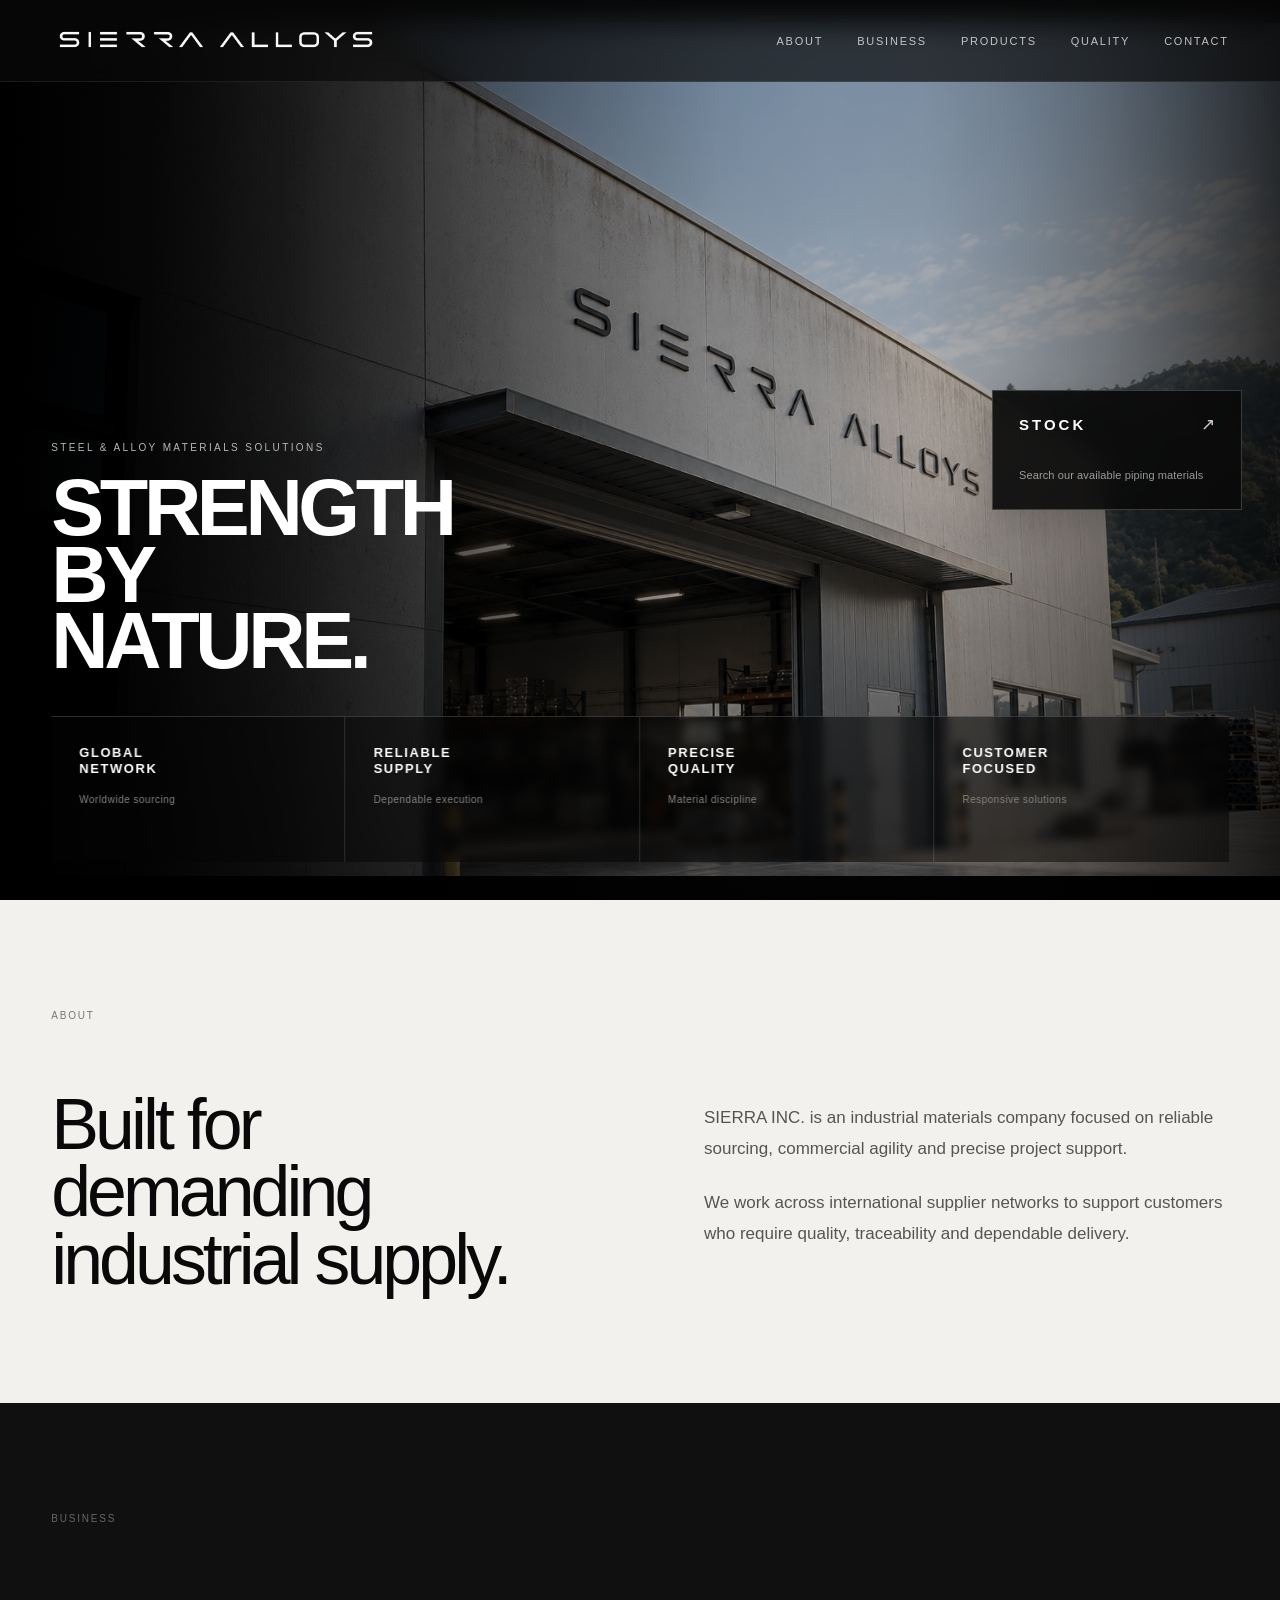
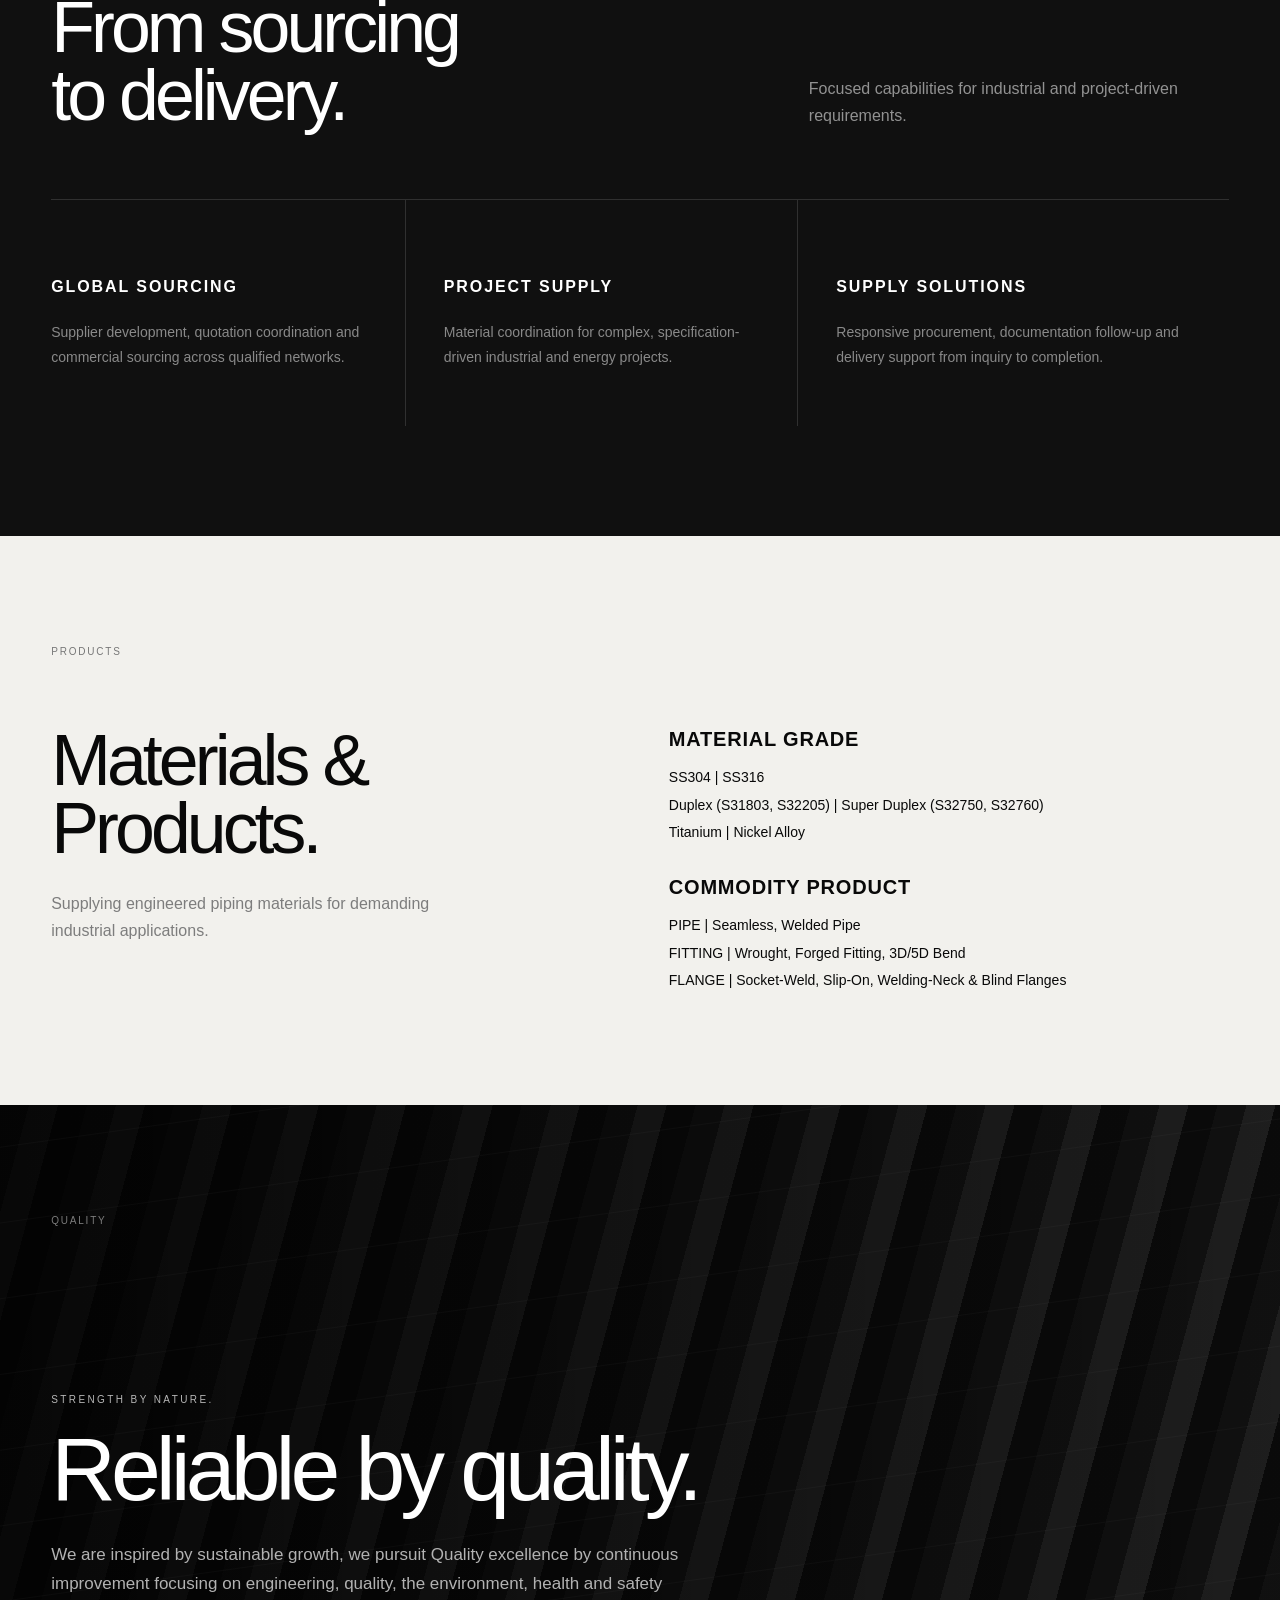
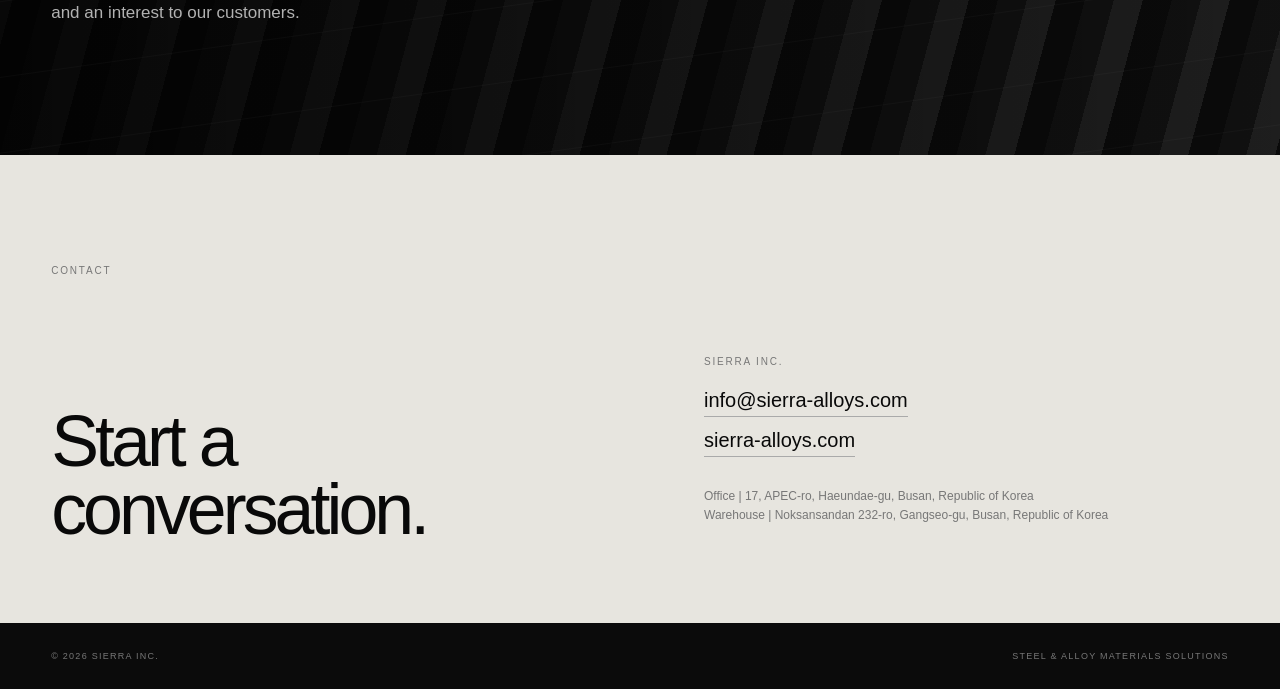
<file: index.html>
<!doctype html>
<html lang="en">

<head>
  <meta charset="utf-8">

  <meta name="viewport"
        content="width=device-width, initial-scale=1">

  <meta name="description"
        content="SIERRA INC. — Steel & Alloy materials solutions.">

  <meta name="theme-color"
        content="#0a0a0a">

  <title>
    SIERRA ALLOYS | Steel & Alloy Materials Solutions
  </title>

  <link rel="stylesheet" href="./style.css">
</head>


<body>


<!-- ========================================
     HEADER
======================================== -->

<header class="site-header">

  <a class="brand"
     href="#top"
     aria-label="SIERRA ALLOYS home">

    <img
      src="assets/sierra%20logo%20web2.png"
      alt="SIERRA ALLOYS">

  </a>


  <button
    class="menu-toggle"
    aria-label="Open menu"
    aria-expanded="false">

    <span></span>
    <span></span>

  </button>


  <nav class="nav">

    <a href="#about">ABOUT</a>

    <a href="#business">BUSINESS</a>

    <a href="#products">PRODUCTS</a>

    <a href="#quality">QUALITY</a>

    <a href="#contact">CONTACT</a>

  </nav>

</header>



<main id="top">


<!-- ========================================
     HERO
======================================== -->

<section class="hero">


  <div class="hero-bg"></div>


  <div class="hero-content">

    <div class="hero-copy">

      <p class="eyebrow">
        STEEL &amp; ALLOY MATERIALS SOLUTIONS
      </p>


      <h1>
        STRENGTH<br>
        BY<br>
        NATURE.
      </h1>

    </div>

  </div>



  <!-- FEATURE STRIP -->

  <div class="feature-strip">


    <div>

      <strong>
        GLOBAL<br>
        NETWORK
      </strong>

      <small>
        Worldwide sourcing
      </small>

    </div>


    <div>

      <strong>
        RELIABLE<br>
        SUPPLY
      </strong>

      <small>
        Dependable execution
      </small>

    </div>


    <div>

      <strong>
        PRECISE<br>
        QUALITY
      </strong>

      <small>
        Material discipline
      </small>

    </div>


    <div>

      <strong>
        CUSTOMER<br>
        FOCUSED
      </strong>

      <small>
        Responsive solutions
      </small>

    </div>


  </div>


</section>



<!-- ========================================
     ABOUT
======================================== -->

<section
  class="section light"
  id="about">


  <div class="section-label">
    ABOUT
  </div>


  <div class="two-col">


    <h2>
      Built for demanding<br>
      industrial supply.
    </h2>


    <div class="body-copy">

      <p>
        SIERRA INC. is an industrial materials company
        focused on reliable sourcing, commercial agility
        and precise project support.
      </p>

      <p>
        We work across international supplier networks
        to support customers who require quality,
        traceability and dependable delivery.
      </p>

    </div>


  </div>


</section>



<!-- ========================================
     BUSINESS
======================================== -->

<section
  class="section dark"
  id="business">


  <div class="section-label">
    BUSINESS
  </div>


  <div class="section-head">


    <h2>
      From sourcing<br>
      to delivery.
    </h2>


    <p>
      Focused capabilities for industrial and
      project-driven requirements.
    </p>


  </div>



  <div class="cards">


    <article>

      <h3>
        GLOBAL SOURCING
      </h3>

      <p>
        Supplier development, quotation coordination
        and commercial sourcing across qualified networks.
      </p>

    </article>



    <article>

      <h3>
        PROJECT SUPPLY
      </h3>

      <p>
        Material coordination for complex,
        specification-driven industrial and energy projects.
      </p>

    </article>



    <article>

      <h3>
        SUPPLY SOLUTIONS
      </h3>

      <p>
        Responsive procurement, documentation follow-up
        and delivery support from inquiry to completion.
      </p>

    </article>


  </div>


</section>



<!-- ========================================
     PRODUCTS
======================================== -->

<section
  class="section light"
  id="products">


  <div class="section-label">
    PRODUCTS
  </div>


  <div class="product-layout">


    <!-- LEFT -->

    <div>

      <h2>
        Materials &amp;<br>
        Products.
      </h2>

      <p class="muted">
        Supplying engineered piping materials
        for demanding industrial applications.
      </p>

    </div>



    <!-- RIGHT -->

    <div class="product-list">


      <div class="product-heading">

        <strong>
          MATERIAL GRADE
        </strong>

      </div>


      <div class="product-detail">

        <strong>
          SS304 | SS316
        </strong>

      </div>


      <div class="product-detail">

        <strong>
          Duplex (S31803, S32205) |
          Super Duplex (S32750, S32760)
        </strong>

      </div>


      <div class="product-detail">

        <strong>
          Titanium | Nickel Alloy
        </strong>

      </div>



      <div class="product-heading second-heading">

        <strong>
          COMMODITY PRODUCT
        </strong>

      </div>


      <div class="product-detail">

        <strong>
          PIPE | Seamless, Welded Pipe
        </strong>

      </div>


      <div class="product-detail">

        <strong>
          FITTING | Wrought, Forged Fitting,
          3D/5D Bend
        </strong>

      </div>


      <div class="product-detail">

        <strong>
          FLANGE | Socket-Weld, Slip-On,
          Welding-Neck &amp; Blind Flanges
        </strong>

      </div>


    </div>


  </div>


</section>



<!-- ========================================
     QUALITY
======================================== -->

<section
  class="section metal"
  id="quality">


  <div class="section-label">
    QUALITY
  </div>


  <div class="solution-copy">


    <p class="eyebrow">
      STRENGTH BY NATURE.
    </p>


    <h2>
      Reliable by quality.
    </h2>


    <p>
      We are inspired by sustainable growth,
      we pursuit Quality excellence by continuous
      improvement focusing on engineering, quality,
      the environment, health and safety and an
      interest to our customers.
    </p>


  </div>


</section>



<!-- ========================================
     CONTACT
======================================== -->

<section
  class="section contact"
  id="contact">


  <div class="section-label">
    CONTACT
  </div>


  <div class="contact-grid">


    <div>

      <h2>
        Start a<br>
        conversation.
      </h2>

    </div>


    <div class="contact-info">


      <p class="caption">
        SIERRA INC.
      </p>


      <a href="mailto:info@sierra-alloys.com">
        info@sierra-alloys.com
      </a>


      <a href="https://sierra-alloys.com">
        sierra-alloys.com
      </a>


      <p class="small">

        Office | 17, APEC-ro,
        Haeundae-gu, Busan,
        Republic of Korea

        <br>

        Warehouse | Noksansandan 232-ro,
        Gangseo-gu, Busan,
        Republic of Korea

      </p>


    </div>


  </div>


</section>


</main>



<!-- ========================================
     FLOATING STOCK
======================================== -->

<a href="stock.html" class="floating-stock">

  <div class="floating-stock-top">
    <span>STOCK</span>
    <span class="floating-stock-arrow">↗</span>
  </div>

  <span class="floating-stock-description">
    Search our available piping materials
  </span>

</a>



<!-- ========================================
     FOOTER
======================================== -->

<footer>

  <span>
    © 2026 SIERRA INC.
  </span>

  <span>
    STEEL &amp; ALLOY MATERIALS SOLUTIONS
  </span>

</footer>



<script src="./script.js"></script>


</body>

</html>
</file>
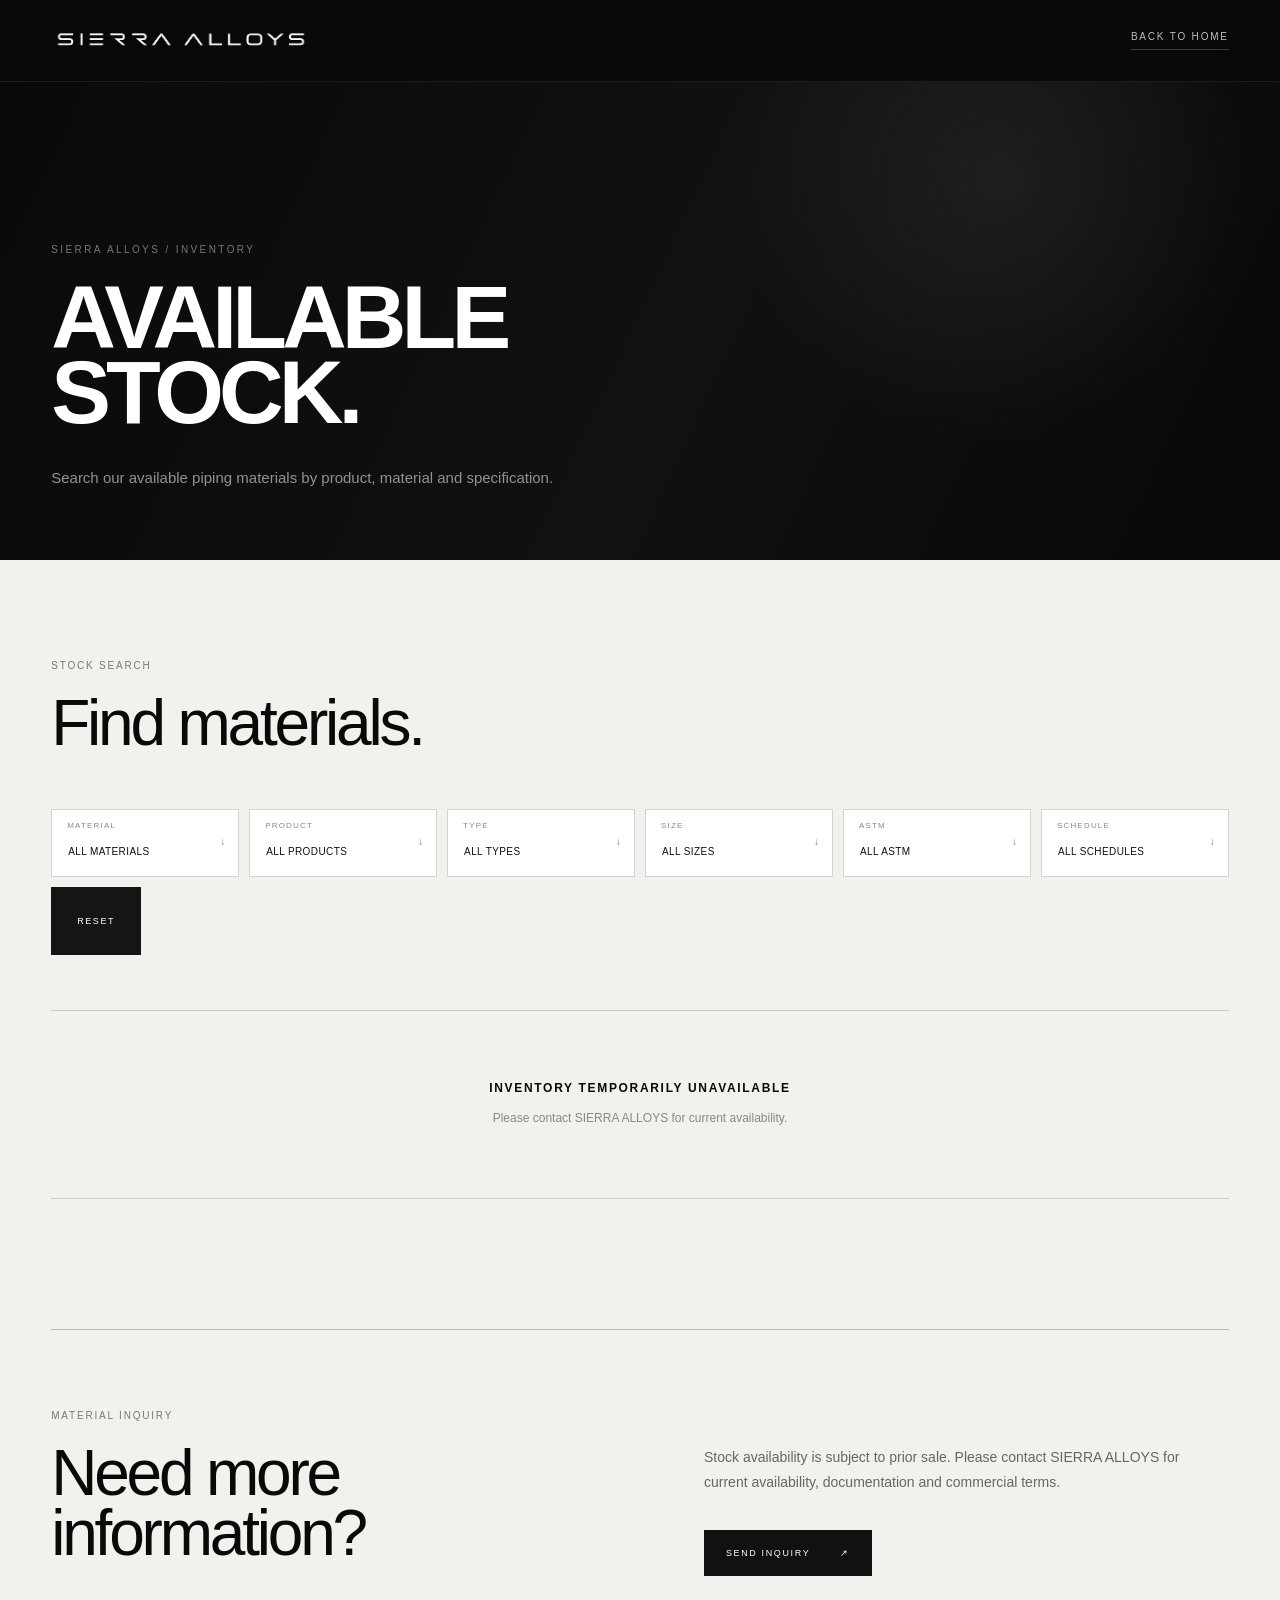
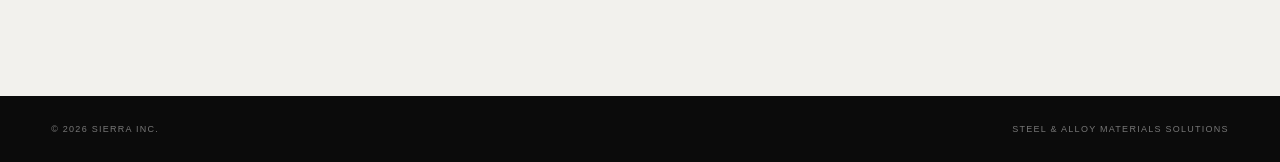
<file: stock.html>
<!doctype html>
<html lang="en">

<head>
  <meta charset="utf-8">

  <meta
    name="viewport"
    content="width=device-width, initial-scale=1"
  >

  <meta
    name="description"
    content="SIERRA ALLOYS — Available stock search."
  >

  <meta
    name="theme-color"
    content="#090909"
  >

  <title>Stock | SIERRA ALLOYS</title>

  <link
    rel="stylesheet"
    href="./stock.css?v=20260919-3"
  >
</head>


<body>


<!-- ========================================
     HEADER
======================================== -->

<header class="stock-header">

  <a
    class="stock-brand"
    href="./index.html"
    aria-label="SIERRA ALLOYS Home"
  >

    <img
      src="./assets/sierra%20logo%20web2.png"
      alt="SIERRA ALLOYS"
    >

  </a>


  <a
    class="back-link"
    href="./index.html"
  >
    BACK TO HOME
  </a>

</header>



<main>


<!-- ========================================
     HERO
======================================== -->

<section class="stock-hero">

  <div class="stock-hero-inner">

    <p class="hero-eyebrow">
      SIERRA ALLOYS / INVENTORY
    </p>


    <h1>
      AVAILABLE<br>
      STOCK.
    </h1>


    <p class="hero-intro">
      Search our available piping materials by
      product, material and specification.
    </p>

  </div>

</section>



<!-- ========================================
     STOCK SEARCH
======================================== -->

<section class="stock-section">

  <div class="stock-container">


    <!-- SEARCH HEADER -->

    <div class="search-head">

      <div>

        <p class="section-label">
          STOCK SEARCH
        </p>


        <h2>
          Find materials.
        </h2>

      </div>


      <div
        class="stock-count"
        id="stockCount"
        hidden
      >

        <span id="itemCount">
          0
        </span>


        <small>
          ITEMS FOUND
        </small>

      </div>

    </div>



    <!-- ========================================
         FILTERS
    ========================================= -->

    <div
      class="filters"
      id="stockFilters"
    >


      <!-- MATERIAL -->

      <div
        class="filter-group"
        id="materialGroup"
      >

        <label for="materialFilter">
          MATERIAL
        </label>


        <select id="materialFilter">

          <option value="">
            ALL MATERIALS
          </option>

        </select>

      </div>



      <!-- PRODUCT -->

      <div
        class="filter-group"
        id="productGroup"
      >

        <label for="productFilter">
          PRODUCT
        </label>


        <select id="productFilter">

          <option value="">
            ALL PRODUCTS
          </option>

        </select>

      </div>



      <!-- TYPE -->

      <div
        class="filter-group"
        id="typeGroup"
      >

        <label for="typeFilter">
          TYPE
        </label>


        <select id="typeFilter">

          <option value="">
            ALL TYPES
          </option>

        </select>

      </div>



      <!-- ITEM TYPE -->

      <div
        class="filter-group optional-filter"
        id="itemTypeGroup"
        hidden
      >

        <label for="itemTypeFilter">
          ITEM TYPE
        </label>


        <select id="itemTypeFilter">

          <option value="">
            ALL ITEM TYPES
          </option>

        </select>

      </div>



      <!-- SIZE 1 -->

      <div
        class="filter-group"
        id="size1Group"
      >

        <label
          for="size1Filter"
          id="size1Label"
        >
          SIZE
        </label>


        <select id="size1Filter">

          <option value="">
            ALL SIZES
          </option>

        </select>

      </div>



      <!-- SIZE 2 -->

      <div
        class="filter-group optional-filter"
        id="size2Group"
        hidden
      >

        <label for="size2Filter">
          SIZE 2
        </label>


        <select id="size2Filter">

          <option value="">
            ALL SIZE 2
          </option>

        </select>

      </div>



      <!-- ASTM -->

      <div
        class="filter-group"
        id="astmGroup"
      >

        <label for="astmFilter">
          ASTM
        </label>


        <select id="astmFilter">

          <option value="">
            ALL ASTM
          </option>

        </select>

      </div>



      <!-- SCH 1 -->

      <div
        class="filter-group"
        id="sch1Group"
      >

        <label
          for="sch1Filter"
          id="sch1Label"
        >
          SCHEDULE
        </label>


        <select id="sch1Filter">

          <option value="">
            ALL SCHEDULES
          </option>

        </select>

      </div>



      <!-- SCH 2 -->

      <div
        class="filter-group optional-filter"
        id="sch2Group"
        hidden
      >

        <label for="sch2Filter">
          SCH 2
        </label>


        <select id="sch2Filter">

          <option value="">
            ALL SCH 2
          </option>

        </select>

      </div>



      <!-- RATING -->

      <div
        class="filter-group optional-filter"
        id="ratingGroup"
        hidden
      >

        <label for="ratingFilter">
          RATING
        </label>


        <select id="ratingFilter">

          <option value="">
            ALL RATINGS
          </option>

        </select>

      </div>



      <!-- RESET -->

      <button
        class="reset-button"
        id="resetFilters"
        type="button"
      >
        RESET
      </button>


    </div>



    <!-- ========================================
         MESSAGE
    ========================================= -->

    <div
      class="no-result"
      id="noResults"
    >

      <strong id="noResultTitle">
        LOADING INVENTORY
      </strong>


      <p id="noResultText">
        Retrieving current stock availability.
      </p>

    </div>



    <!-- ========================================
         DESKTOP RESULTS
    ========================================= -->

    <div
      class="table-wrap"
      id="stockResults"
      hidden
    >

      <table class="stock-table">

        <thead>

          <tr>

            <th>PRODUCT</th>

            <th>TYPE</th>

            <th>ITEM</th>

            <th>MATERIAL</th>

            <th>ASTM</th>

            <th>GRADE / UNS</th>

            <th>SIZE</th>

            <th>SPECIFICATION</th>

            <th>STATUS</th>

          </tr>

        </thead>


        <tbody id="stockTableBody">
        </tbody>

      </table>

    </div>



    <!-- ========================================
         MOBILE RESULTS
    ========================================= -->

    <div
      class="stock-mobile"
      id="stockMobile"
      hidden
    >
    </div>



    <!-- ========================================
         CONTACT
    ========================================= -->

    <section class="stock-contact">

      <div>

        <p class="section-label">
          MATERIAL INQUIRY
        </p>


        <h2>
          Need more<br>
          information?
        </h2>

      </div>


      <div class="contact-right">

        <p>
          Stock availability is subject to prior sale.
          Please contact SIERRA ALLOYS for current availability,
          documentation and commercial terms.
        </p>


        <a
          href="mailto:info@sierra-alloys.com"
          class="inquiry-button"
        >

          SEND INQUIRY

          <span>
            ↗
          </span>

        </a>

      </div>

    </section>


  </div>

</section>


</main>



<!-- ========================================
     FOOTER
======================================== -->

<footer>

  <span>
    © 2026 SIERRA INC.
  </span>


  <span>
    STEEL &amp; ALLOY MATERIALS SOLUTIONS
  </span>

</footer>


<script src="./stock.js?v=20260919-3"></script>


</body>
</html>
</file>
<file: style.css>
:root{
  --black:#090909;
  --charcoal:#121212;
  --line:#2c2c2c;
  --off:#f2f1ed;
  --white:#fff;
  --muted:#9b9b9b;
  --max:1440px;
  --side:4vw;
}


*{
  box-sizing:border-box;
}


html{
  scroll-behavior:smooth;
}


body{
  margin:0;

  font-family:Arial, Helvetica, sans-serif;

  color:var(--black);

  background:var(--off);

  -webkit-font-smoothing:antialiased;
}


a{
  color:inherit;
  text-decoration:none;
}



/* ========================================
   HEADER
======================================== */

.site-header{
  position:fixed;

  top:0;
  left:0;
  right:0;

  z-index:50;

  height:82px;

  padding:0 max(28px,var(--side));

  display:flex;
  align-items:center;
  justify-content:space-between;

  background:rgba(9,9,9,.68);

  backdrop-filter:blur(14px);
  -webkit-backdrop-filter:blur(14px);

  border-bottom:1px solid rgba(255,255,255,.08);

  color:#fff;
}



/* ========================================
   LOGO
======================================== */

.brand{
  display:flex;

  align-items:center;
  justify-content:flex-start;

  width:340px;
  height:82px;

  flex:0 0 340px;

  margin:0;
  padding:0;

  overflow:visible;
}


.brand img{
  display:block;

  width:300px;
  height:auto;

  max-width:none;
  max-height:none;

  margin:0;
  padding:0;

  object-fit:contain;

  object-position:left center;

  transform:scale(1.10);

  transform-origin:left center;
}



/* ========================================
   NAVIGATION
======================================== */

.nav{
  display:flex;

  align-items:center;

  gap:34px;

  font-size:11px;

  letter-spacing:.16em;
}


.nav a{
  opacity:.72;

  transition:opacity .2s ease;
}


.nav a:hover{
  opacity:1;
}


.menu-toggle{
  display:none;

  width:34px;
  height:28px;

  padding:5px;

  border:0;

  background:none;

  cursor:pointer;
}


.menu-toggle span{
  display:block;

  height:1px;

  margin:6px 0;

  background:#fff;
}



/* ========================================
   HERO
======================================== */

.hero{
  position:relative;

  height:100vh;

  min-height:760px;

  padding-top:82px;

  background:#090909;

  color:#fff;

  overflow:hidden;
}



/* ========================================
   HERO BACKGROUND
======================================== */

.hero-bg{
  position:absolute;

  inset:0;

  z-index:0;

  background-color:#090909;


  background-image:


    /* RIGHT DARK GRADIENT */

    linear-gradient(
      to left,

      rgba(2,2,2,.78) 0%,

      rgba(2,2,2,.58) 7%,

      rgba(2,2,2,.38) 14%,

      rgba(2,2,2,.22) 21%,

      rgba(2,2,2,.10) 28%,

      rgba(2,2,2,.03) 35%,

      rgba(2,2,2,0) 42%
    ),


    /* LEFT DARK GRADIENT */

    linear-gradient(
      90deg,

      rgba(2,2,2,.99) 0%,

      rgba(2,2,2,.95) 12%,

      rgba(2,2,2,.84) 22%,

      rgba(3,3,3,.66) 32%,

      rgba(3,3,3,.42) 43%,

      rgba(3,3,3,.20) 56%,

      rgba(3,3,3,.07) 72%,

      rgba(3,3,3,.02) 100%
    ),


    /* BOTTOM DARK GRADIENT */

    linear-gradient(
      0deg,

      rgba(5,5,5,.42) 0%,

      rgba(5,5,5,.07) 45%,

      rgba(5,5,5,.07) 100%
    ),


    /* IMAGE */

    url("assets/sierra-main.jpg");


  background-repeat:no-repeat;


  background-size:
    100% 100%,
    100% 100%,
    100% 100%,
    100% auto;


  background-position:
    center,
    center,
    center,
    52% center;


  filter:
    saturate(.64)
    contrast(1.03)
    brightness(.90);
}



/* ========================================
   HERO CONTENT
======================================== */

.hero-content{
  position:relative;

  z-index:2;

  width:calc(100% - (var(--side) * 2));

  max-width:var(--max);

  height:calc(100% - 183px);

  margin:0 auto;

  display:flex;

  align-items:flex-end;
}


.hero-copy{
  width:58%;

  padding:0 5vw 42px 0;
}


.eyebrow{
  margin:0 0 22px;

  font-size:10px;

  line-height:1;

  letter-spacing:.24em;

  color:#b7b7b7;
}


.hero h1{
  margin:0;

  font-size:clamp(64px,6.2vw,104px);

  line-height:.84;

  font-weight:600;

  letter-spacing:-.055em;

  color:#fff;
}



/* ========================================
   FEATURE STRIP
======================================== */

.feature-strip{
  position:absolute;

  left:50%;

  bottom:38px;

  transform:translateX(-50%);

  z-index:3;

  width:calc(100% - (var(--side) * 2));

  max-width:var(--max);

  display:grid;

  grid-template-columns:repeat(4,1fr);

  border-top:1px solid rgba(255,255,255,.16);

  background:rgba(5,5,5,.50);

  backdrop-filter:blur(5px);

  -webkit-backdrop-filter:blur(5px);
}


.feature-strip > div{
  position:relative;

  min-height:145px;

  padding:28px;

  border-right:1px solid rgba(255,255,255,.14);
}


.feature-strip > div:last-child{
  border-right:0;
}


.feature-strip strong{
  display:block;

  font-size:13px;

  line-height:1.2;

  letter-spacing:.12em;

  color:#fff;
}


.feature-strip small{
  display:block;

  margin-top:18px;

  font-size:10px;

  letter-spacing:.05em;

  color:#858585;
}



/* ========================================
   GENERAL
======================================== */

.section{
  padding:110px max(28px,var(--side));

  scroll-margin-top:82px;
}


.section > *{
  width:100%;

  max-width:var(--max);

  margin-left:auto;

  margin-right:auto;
}


.section-label{
  margin-top:0;

  margin-bottom:70px;

  font-size:10px;

  letter-spacing:.18em;

  color:#777;
}


.two-col{
  display:grid;

  grid-template-columns:1fr 1fr;

  gap:10vw;
}


h2{
  margin:0;

  font-size:clamp(44px,5.6vw,90px);

  line-height:.94;

  letter-spacing:-.055em;

  font-weight:500;
}


.body-copy{
  max-width:560px;

  padding-top:12px;
}


.body-copy p{
  margin:0 0 24px;

  font-size:17px;

  line-height:1.8;

  color:#555;
}



/* ========================================
   BUSINESS
======================================== */

.dark{
  background:#101010;

  color:#fff;
}


.dark .section-label{
  color:#666;
}


.section-head{
  display:flex;

  justify-content:space-between;

  align-items:flex-end;

  gap:50px;

  margin-bottom:70px;
}


.section-head p{
  max-width:420px;

  margin:0;

  color:#929292;

  line-height:1.7;
}


.cards{
  display:grid;

  grid-template-columns:repeat(3,1fr);

  border-top:1px solid #303030;
}


.cards article{
  margin-right:38px;

  padding:34px 38px 56px 0;

  border-right:1px solid #303030;
}


.cards article:last-child{
  margin-right:0;

  border-right:0;
}


.cards h3{
  margin:44px 0 24px;

  font-size:16px;

  letter-spacing:.12em;
}


.cards p{
  max-width:370px;

  margin:0;

  font-size:14px;

  line-height:1.8;

  color:#898989;
}



/* ========================================
   PRODUCTS
======================================== */

.product-layout{
  display:grid;

  grid-template-columns:44% 56%;

  width:100%;

  max-width:var(--max);

  gap:0;

  align-items:start;
}


.product-layout > div:first-child{
  grid-column:1;

  width:100%;
}


.product-layout > div:first-child h2{
  max-width:520px;
}


.product-layout .muted{
  max-width:420px;

  margin-top:28px;

  color:#7d7d7d;

  line-height:1.7;
}


.product-list{
  grid-column:2;

  width:560px;

  max-width:100%;

  justify-self:end;
}


.product-heading{
  margin:0 0 12px;
}


.product-heading strong{
  display:block;

  font-size:20px;

  line-height:1.25;

  font-weight:700;

  letter-spacing:.04em;
}


.product-detail{
  padding:4px 0;
}


.product-detail strong{
  display:block;

  font-size:14px;

  line-height:1.4;

  font-weight:400;
}


.second-heading{
  margin-top:28px;
}



/* ========================================
   QUALITY
======================================== */

.metal{
  position:relative;

  min-height:650px;

  display:flex;

  flex-direction:column;

  justify-content:flex-end;

  overflow:hidden;

  color:#fff;

  background:

    linear-gradient(
      90deg,
      rgba(0,0,0,.8),
      rgba(0,0,0,.22)
    ),

    repeating-linear-gradient(
      105deg,
      #151515 0 28px,
      #262626 28px 56px,
      #0d0d0d 56px 84px
    );
}


.metal::after{
  content:"";

  position:absolute;

  inset:-20%;

  opacity:.45;

  background:

    repeating-linear-gradient(
      0deg,

      transparent 0 73px,

      rgba(255,255,255,.06) 74px,

      transparent 75px
    );

  transform:rotate(-8deg);
}


.metal > *{
  position:relative;

  z-index:2;
}


.metal .section-label{
  position:absolute;

  top:110px;

  left:max(28px,var(--side));

  right:max(28px,var(--side));

  color:#7c7c7c;
}


.solution-copy{
  margin:0 !important;

  max-width:800px !important;
}


.solution-copy h2{
  font-size:clamp(54px,7vw,105px);
}


.solution-copy > p:last-child{
  max-width:630px;

  margin-top:30px;

  font-size:17px;

  line-height:1.7;

  color:#b2b2b2;
}



/* ========================================
   CONTACT
======================================== */

.contact{
  padding-bottom:80px;

  background:#e7e5df;
}


.contact-grid{
  display:grid;

  grid-template-columns:1fr 1fr;

  gap:10vw;

  align-items:end;
}


.contact-info{
  display:flex;

  flex-direction:column;

  align-items:flex-start;

  gap:12px;

  padding-bottom:6px;
}


.contact-info a{
  padding-bottom:4px;

  border-bottom:1px solid #aaa;

  font-size:20px;
}


.caption{
  font-size:10px;

  letter-spacing:.18em;

  color:#777;
}


.small{
  margin-top:18px;

  font-size:12px;

  line-height:1.6;

  color:#777;
}



/* ========================================

   FLOATING STOCK

======================================== */

.floating-stock{

  position:fixed;

  right:38px;

  bottom:38px;

  z-index:100;

  width:240px;

  height:140px;

  padding:24px 24px 22px;

  display:flex;

  flex-direction:column;

  justify-content:space-between;

  background:rgba(9,9,9,.88);

  border:1px solid rgba(255,255,255,.18);

  backdrop-filter:blur(12px);

  -webkit-backdrop-filter:blur(12px);

  color:#fff;

  box-shadow:0 12px 35px rgba(0,0,0,.22);

  transition:

    transform .25s ease,

    background .25s ease,

    border-color .25s ease;

}

/* TOP */

.floating-stock-top{

  width:100%;

  display:flex;

  align-items:center;

  justify-content:space-between;

  font-size:10px;

  font-weight:500;

  line-height:1;

  letter-spacing:.18em;

}

/* ARROW */

.floating-stock-arrow{

  font-size:16px;

  font-weight:300;

  line-height:1;

  letter-spacing:0;

  color:rgba(255,255,255,.75);

  transition:transform .25s ease;

}

/* DESCRIPTION */

.floating-stock-description{

  display:block;

  font-size:10px;

  font-weight:400;

  line-height:1.55;

  letter-spacing:.02em;

  color:rgba(255,255,255,.55);

}

/* HOVER */

.floating-stock:hover{

  transform:translateY(-4px);

  background:rgba(15,15,15,.96);

  border-color:rgba(255,255,255,.30);

}

.floating-stock:hover .floating-stock-arrow{

  transform:translate(3px,-3px);

}

/* ========================================

   FLOATING STOCK - MOBILE

======================================== */

@media(max-width:850px){

  .floating-stock{

    right:18px;

    bottom:18px;

    width:150px;

    height:76px;

    padding:16px 17px;

  }

  .floating-stock-top{

    font-size:9px;

  }

  .floating-stock-description{

    font-size:8px;

    line-height:1.4;

  }

  .floating-stock-arrow{

    font-size:14px;

  }

}

/* ========================================
   FOOTER
======================================== */

footer{
  padding:28px max(28px,var(--side));

  display:flex;

  justify-content:space-between;

  background:#0b0b0b;

  color:#777;

  font-size:9px;

  letter-spacing:.14em;
}



/* ========================================
   TABLET
======================================== */

@media(max-width:1100px){

  .brand{
    width:260px;

    flex-basis:260px;
  }


  .brand img{
    width:245px;

    transform:scale(1.06);
  }


  .nav{
    gap:22px;

    font-size:10px;
  }


  .hero h1{
    font-size:clamp(58px,7vw,84px);
  }

}



/* ========================================
   MOBILE
======================================== */

@media(max-width:850px){

  :root{
    --side:28px;
  }



  /* HEADER */

  .site-header{
    height:70px;

    padding:0 24px;
  }



  /* LOGO */

  .brand{
    width:175px;

    height:70px;

    flex:0 0 175px;
  }


  .brand img{
    width:165px;

    transform:scale(1.05);

    transform-origin:left center;
  }



  /* NAV */

  .nav{
    position:absolute;

    top:70px;

    left:0;

    right:0;

    display:none;

    flex-direction:column;

    align-items:flex-start;

    gap:24px;

    padding:32px 28px 38px;

    border-top:1px solid #292929;

    background:#0a0a0a;
  }


  .nav.open{
    display:flex;
  }


  .menu-toggle{
    display:block;
  }



  /* ========================================
     MOBILE HERO
  ======================================== */

  .hero{
    height:100svh;

    min-height:760px;

    padding-top:70px;

    background:#090909;
  }



  /* MOBILE BACKGROUND */

  .hero-bg{
    top:70px;

    bottom:0;


    background-image:

      /* MOBILE LEFT SHADE */

      linear-gradient(
        90deg,

        rgba(2,2,2,.58) 0%,

        rgba(2,2,2,.38) 24%,

        rgba(2,2,2,.20) 48%,

        rgba(2,2,2,.08) 72%,

        rgba(2,2,2,.04) 100%
      ),


      /* MOBILE BOTTOM SHADE */

      linear-gradient(
        0deg,

        rgba(5,5,5,.48) 0%,

        rgba(5,5,5,.14) 38%,

        rgba(5,5,5,.02) 100%
      ),


      url("assets/sierra-main.jpg");


    background-size:
      100% 100%,
      100% 100%,
      auto 114%;


    background-position:
      center,
      center,
      56% 38%;


    background-repeat:no-repeat;


    filter:
      saturate(.74)
      contrast(1.01)
      brightness(.98);
  }



  /* HERO CONTENT */

  .hero-content{
    width:calc(100% - 56px);

    height:calc(100svh - 70px);

    min-height:690px;

    margin:0 auto;

    align-items:flex-end;
  }


  .hero-copy{
    width:100%;

    padding:0 0 235px 0;
  }


  .eyebrow{
    margin-bottom:18px;

    font-size:9px;
  }


  .hero h1{
    font-size:clamp(48px,15vw,74px);

    line-height:.88;
  }



  /* ========================================
     MOBILE FEATURE STRIP
  ======================================== */

  .feature-strip{
    left:28px;

    right:28px;

    bottom:20px;

    transform:none;

    width:auto;

    max-width:none;

    grid-template-columns:1fr 1fr;
  }


  .feature-strip > div{
    min-height:110px;

    padding:22px;
  }


  .feature-strip > div:nth-child(2){
    border-right:0;
  }


  .feature-strip > div:nth-child(-n+2){
    border-bottom:
      1px solid rgba(255,255,255,.14);
  }



  /* GENERAL */

  .section{
    padding-top:82px;

    padding-bottom:82px;
  }


  .section-label{
    margin-bottom:50px;
  }


  .two-col,
  .section-head,
  .contact-grid{
    display:grid;

    grid-template-columns:1fr;

    gap:48px;
  }



  /* BUSINESS */

  .cards{
    grid-template-columns:1fr;
  }


  .cards article{
    margin:0;

    padding-right:0;

    border-right:0;

    border-bottom:1px solid #303030;
  }


  .cards article:last-child{
    border-bottom:0;
  }



  /* ========================================
     PRODUCTS MOBILE
  ======================================== */

  .product-layout{
    grid-template-columns:1fr;

    gap:42px;
  }


  .product-layout > div:first-child{
    grid-column:1;
  }


  .product-layout > div:first-child h2{
    max-width:none;

    font-size:clamp(42px,12vw,58px);
  }


  .product-layout .muted{
    max-width:360px;

    font-size:14px;
  }


  .product-list{
    grid-column:1;

    width:100%;

    justify-self:stretch;
  }


  .product-heading strong{
    font-size:16px;
  }


  .product-detail strong{
    font-size:13px;

    line-height:1.45;
  }



  /* QUALITY */

  .metal .section-label{
    top:82px;
  }



  /* ========================================
     FLOATING STOCK MOBILE
  ======================================== */

  .floating-stock{
    right:18px;

    bottom:18px;

    width:104px;

    height:46px;

    padding:0 15px;

    font-size:9px;
  }



  /* FOOTER */

  footer{
    flex-direction:column;

    gap:30px;
  }

}

/* ========================================
   STOCK CARD - FINAL DESKTOP
======================================== */

@media(min-width:851px){

  .floating-stock{
    position:fixed !important;

    /* 화면 세로 중앙 */
    top:50% !important;

    /* 오른쪽에서 약 1cm */
    right:38px !important;

    bottom:auto !important;
    left:auto !important;

    transform:translateY(-50%) !important;

    z-index:9999 !important;

    /* BOX SIZE */
    width:250px !important;
    min-width:250px !important;
    max-width:250px !important;

    height:120px !important;
    min-height:120px !important;
    max-height:120px !important;

    padding:25px 26px !important;

    display:flex !important;
    flex-direction:column !important;
    align-items:stretch !important;
    justify-content:space-between !important;

    background:rgba(9,9,9,.90) !important;

    border:1px solid rgba(255,255,255,.20) !important;

    backdrop-filter:blur(12px);
    -webkit-backdrop-filter:blur(12px);

    color:#fff !important;

    box-shadow:
      0 12px 35px rgba(0,0,0,.22) !important;

    text-decoration:none !important;

    overflow:hidden !important;
  }


  /* STOCK + ARROW */

  .floating-stock-top{
    width:100% !important;

    display:flex !important;
    align-items:center !important;
    justify-content:space-between !important;
  }


  .floating-stock-top > span:first-child{
    font-size:15px !important;
    font-weight:600 !important;

    line-height:1 !important;

    letter-spacing:.20em !important;

    white-space:nowrap !important;

    color:#fff !important;
  }


  /* ARROW */

  .floating-stock-arrow{
    display:block !important;

    margin:0 !important;

    font-size:17px !important;
    font-weight:300 !important;

    line-height:1 !important;

    letter-spacing:0 !important;

    color:rgba(255,255,255,.8) !important;
  }


  /* DESCRIPTION */

  .floating-stock-description{
    display:block !important;

    width:100% !important;
    max-width:none !important;

    margin:0 !important;

    font-size:11px !important;
    font-weight:400 !important;

    line-height:1.55 !important;

    letter-spacing:.01em !important;

    color:rgba(255,255,255,.58) !important;

    white-space:normal !important;
    word-break:keep-all !important;
  }


  /* HOVER */

  .floating-stock:hover{
    transform:
      translateY(-50%)
      translateY(-4px) !important;

    background:rgba(15,15,15,.97) !important;
  }


  .floating-stock:hover .floating-stock-arrow{
    transform:translate(3px,-3px);
  }

}
</file>
<file: stock.css>
:root{
  --black:#090909;
  --charcoal:#121212;
  --line:#d5d4d0;
  --off:#f2f1ed;
  --white:#ffffff;
  --muted:#777777;

  --max:1440px;
  --side:4vw;
}


/* ========================================
   RESET
======================================== */

*{
  box-sizing:border-box;
}

html{
  scroll-behavior:smooth;
}

body{
  margin:0;

  font-family:
    Arial,
    Helvetica,
    sans-serif;

  background:var(--off);

  color:var(--black);

  -webkit-font-smoothing:antialiased;
}

a{
  color:inherit;
  text-decoration:none;
}

button,
select{
  font-family:inherit;
}

[hidden]{
  display:none !important;
}


/* ========================================
   HEADER
======================================== */

.stock-header{
  position:fixed;

  top:0;
  left:0;
  right:0;

  z-index:100;

  height:82px;

  padding:
    0
    max(28px,var(--side));

  display:flex;

  align-items:center;

  justify-content:space-between;

  background:
    rgba(9,9,9,.92);

  backdrop-filter:
    blur(14px);

  -webkit-backdrop-filter:
    blur(14px);

  border-bottom:
    1px solid
    rgba(255,255,255,.08);
}


/* ========================================
   LOGO
======================================== */

.stock-brand{
  display:flex;

  align-items:center;

  width:300px;

  height:82px;

  overflow:hidden;
}

.stock-brand img{
  display:block;

  width:260px;

  height:auto;

  max-width:100%;

  object-fit:contain;
}


/* ========================================
   BACK
======================================== */

.back-link{
  padding-bottom:7px;

  border-bottom:
    1px solid
    rgba(255,255,255,.28);

  color:#fff;

  font-size:10px;

  letter-spacing:.18em;

  opacity:.72;

  transition:
    opacity .2s ease;
}

.back-link:hover{
  opacity:1;
}


/* ========================================
   HERO
======================================== */

.stock-hero{
  min-height:560px;

  padding:
    82px
    max(28px,var(--side))
    70px;

  display:flex;

  align-items:flex-end;

  background:
    radial-gradient(
      circle at 78% 32%,
      rgba(255,255,255,.07),
      transparent 25%
    ),
    linear-gradient(
      115deg,
      #090909,
      #111 55%,
      #080808
    );

  color:#fff;
}

.stock-hero-inner{
  width:100%;

  max-width:var(--max);

  margin:0 auto;
}

.hero-eyebrow{
  margin:
    0
    0
    25px;

  font-size:10px;

  letter-spacing:.24em;

  color:#777;
}

.stock-hero h1{
  margin:0;

  font-size:
    clamp(
      70px,
      7vw,
      110px
    );

  line-height:.84;

  letter-spacing:-.055em;

  font-weight:600;
}

.hero-intro{
  max-width:510px;

  margin:
    34px
    0
    0;

  font-size:15px;

  line-height:1.7;

  color:#929292;
}


/* ========================================
   STOCK SECTION
======================================== */

.stock-section{
  padding:
    100px
    max(28px,var(--side))
    120px;
}

.stock-container{
  width:100%;

  max-width:var(--max);

  margin:0 auto;
}


/* ========================================
   SEARCH HEADER
======================================== */

.search-head{
  display:flex;

  align-items:flex-end;

  justify-content:space-between;

  gap:40px;

  margin-bottom:55px;
}

.section-label{
  margin:
    0
    0
    22px;

  font-size:10px;

  letter-spacing:.18em;

  color:#777;
}

.search-head h2{
  margin:0;

  font-size:
    clamp(
      44px,
      5vw,
      76px
    );

  line-height:.95;

  font-weight:500;

  letter-spacing:-.05em;
}


/* ========================================
   COUNT
======================================== */

.stock-count{
  display:flex;

  align-items:flex-end;

  gap:12px;

  padding-bottom:7px;
}

.stock-count span{
  font-size:36px;

  line-height:1;

  letter-spacing:-.04em;
}

.stock-count small{
  padding-bottom:4px;

  font-size:9px;

  letter-spacing:.16em;

  color:#888;
}


/* ========================================
   FILTERS
======================================== */

.filters{
  display:flex;

  flex-wrap:wrap;

  gap:10px;

  margin-bottom:55px;
}

.filter-group{
  position:relative;

  flex:
    1
    1
    175px;

  min-width:150px;
}

.filter-group label{
  position:absolute;

  top:12px;

  left:16px;

  z-index:2;

  font-size:8px;

  letter-spacing:.15em;

  color:#888;

  pointer-events:none;
}

.filter-group select{
  width:100%;

  height:68px;

  padding:
    22px
    35px
    5px
    16px;

  border:
    1px solid
    #d4d3cf;

  border-radius:0;

  outline:none;

  background:#fff;

  color:#111;

  font-size:10px;

  letter-spacing:.04em;

  appearance:none;

  -webkit-appearance:none;

  cursor:pointer;
}

.filter-group select:focus{
  border-color:#888;
}

.filter-group::after{
  content:"↓";

  position:absolute;

  right:14px;

  top:27px;

  pointer-events:none;

  font-size:10px;

  color:#777;
}


/* ========================================
   RESET
======================================== */

.reset-button{
  flex:
    0
    0
    90px;

  width:90px;

  height:68px;

  padding:0;

  border:
    1px solid
    #151515;

  background:#151515;

  color:#fff;

  font-size:9px;

  letter-spacing:.18em;

  cursor:pointer;

  transition:
    background .2s ease;
}

.reset-button:hover{
  background:#333;
}


/* ========================================
   MESSAGE
======================================== */

.no-result{
  display:none;

  padding:
    70px
    20px;

  text-align:center;

  border-top:
    1px solid
    #cccac5;

  border-bottom:
    1px solid
    #cccac5;
}

.no-result strong{
  display:block;

  font-size:12px;

  letter-spacing:.14em;
}

.no-result p{
  margin:
    14px
    0
    0;

  font-size:12px;

  line-height:1.6;

  color:#888;
}


/* ========================================
   TABLE
======================================== */

.table-wrap{
  width:100%;

  overflow-x:auto;

  border-top:
    1px solid
    #bcbcb8;
}

.stock-table{
  width:100%;

  min-width:1100px;

  border-collapse:collapse;
}

.stock-table th{
  padding:
    19px
    12px;

  border-bottom:
    1px solid
    #cccac5;

  text-align:left;

  white-space:nowrap;

  font-size:8px;

  font-weight:600;

  letter-spacing:.14em;

  color:#777;
}

.stock-table td{
  padding:
    24px
    12px;

  border-bottom:
    1px solid
    #d8d6d1;

  vertical-align:middle;

  white-space:nowrap;

  font-size:12px;
}

.stock-table tbody tr{
  transition:
    background .2s ease;
}

.stock-table tbody tr:hover{
  background:
    rgba(255,255,255,.65);
}

.stock-table td:first-child{
  font-weight:700;

  letter-spacing:.06em;
}

.stock-table td:nth-child(2){
  font-weight:600;
}


/* ========================================
   STATUS
======================================== */

.status{
  display:inline-flex;

  align-items:center;

  gap:8px;

  font-size:9px;

  letter-spacing:.12em;
}

.status::before{
  content:"";

  display:block;

  width:5px;

  height:5px;

  flex:
    0
    0
    5px;

  border-radius:50%;

  background:#111;
}


/* ========================================
   MOBILE RESULTS
======================================== */

.stock-mobile{
  display:none;
}


/* ========================================
   CONTACT
======================================== */

.stock-contact{
  display:grid;

  grid-template-columns:
    1fr
    1fr;

  gap:10vw;

  margin-top:130px;

  padding-top:80px;

  border-top:
    1px solid
    #bbb9b4;
}

.stock-contact h2{
  margin:0;

  font-size:
    clamp(
      46px,
      5vw,
      78px
    );

  line-height:.94;

  font-weight:500;

  letter-spacing:-.05em;
}

.contact-right{
  max-width:500px;

  padding-top:35px;
}

.contact-right p{
  margin:
    0
    0
    35px;

  font-size:14px;

  line-height:1.8;

  color:#666;
}

.inquiry-button{
  display:inline-flex;

  align-items:center;

  gap:30px;

  padding:
    18px
    22px;

  background:#111;

  color:#fff;

  font-size:9px;

  letter-spacing:.18em;

  transition:
    background .2s ease,
    color .2s ease;
}

.inquiry-button:hover{
  background:#fff;

  color:#111;
}


/* ========================================
   FOOTER
======================================== */

footer{
  padding:
    28px
    max(28px,var(--side));

  display:flex;

  justify-content:space-between;

  background:#0b0b0b;

  color:#777;

  font-size:9px;

  letter-spacing:.14em;
}


/* ========================================
   TABLET
======================================== */

@media(max-width:1200px){

  .filter-group{
    flex:
      1
      1
      calc(33.333% - 10px);
  }

  .reset-button{
    flex:
      1
      1
      calc(33.333% - 10px);

    width:auto;
  }

}


/* ========================================
   MOBILE
======================================== */

@media(max-width:850px){


  .stock-header{
    height:70px;

    padding:
      0
      20px;
  }


  .stock-brand{
    width:190px;

    height:70px;
  }


  .stock-brand img{
    width:180px;
  }


  .back-link{
    font-size:8px;

    letter-spacing:.14em;
  }


  /* HERO */

  .stock-hero{
    min-height:510px;

    padding:
      70px
      20px
      55px;
  }


  .hero-eyebrow{
    margin-bottom:20px;

    font-size:8px;
  }


  .stock-hero h1{
    font-size:
      clamp(
        58px,
        18vw,
        82px
      );
  }


  .hero-intro{
    max-width:340px;

    margin-top:27px;

    font-size:13px;
  }


  /* SECTION */

  .stock-section{
    padding:
      65px
      20px
      80px;
  }


  /* SEARCH HEADER */

  .search-head{
    gap:20px;

    margin-bottom:38px;
  }


  .section-label{
    margin-bottom:16px;

    font-size:8px;
  }


  .search-head h2{
    font-size:
      clamp(
        40px,
        12vw,
        56px
      );
  }


  /* COUNT */

  .stock-count{
    gap:7px;

    padding-bottom:3px;
  }


  .stock-count span{
    font-size:27px;
  }


  .stock-count small{
    max-width:45px;

    padding-bottom:2px;

    font-size:6px;

    line-height:1.4;
  }


  /* FILTERS */

  .filters{
    gap:8px;

    margin-bottom:35px;
  }


  .filter-group{
    flex:
      1
      1
      calc(50% - 4px);

    min-width:
      calc(50% - 4px);
  }


  .filter-group select{
    height:60px;

    padding:
      20px
      28px
      4px
      12px;

    font-size:9px;
  }


  .filter-group label{
    top:10px;

    left:12px;

    font-size:6px;
  }


  .filter-group::after{
    top:25px;

    right:11px;
  }


  .reset-button{
    flex:
      1
      1
      100%;

    width:100%;

    height:48px;
  }


  /* DESKTOP TABLE */

  .table-wrap{
    display:none;
  }


  /* MOBILE */

  .stock-mobile{
    display:block;

    border-top:
      1px solid
      #aaa;
  }


  .stock-card{
    padding:
      25px
      0;

    border-bottom:
      1px solid
      #ccc;
  }


  .stock-card-top{
    display:flex;

    align-items:flex-start;

    justify-content:space-between;

    gap:20px;

    margin-bottom:22px;
  }


  .stock-card-product{
    margin:0;

    font-size:15px;

    font-weight:700;

    letter-spacing:.07em;
  }


  .stock-card-type{
    margin:
      6px
      0
      0;

    font-size:10px;

    color:#666;
  }


  .stock-card-grid{
    display:grid;

    grid-template-columns:
      1fr
      1fr;

    gap:
      18px
      25px;
  }


  .stock-card-item span{
    display:block;

    margin-bottom:6px;

    font-size:6px;

    letter-spacing:.16em;

    color:#888;
  }


  .stock-card-item strong{
    display:block;

    font-size:11px;

    font-weight:500;

    line-height:1.4;
  }


  .stock-card .status{
    font-size:7px;
  }


  /* CONTACT */

  .stock-contact{
    grid-template-columns:
      1fr;

    gap:35px;

    margin-top:80px;

    padding-top:55px;
  }


  .stock-contact h2{
    font-size:46px;
  }


  .contact-right{
    padding-top:0;
  }


  /* FOOTER */

  footer{
    flex-direction:column;

    gap:18px;

    padding:
      25px
      20px;
  }

}
</file>
